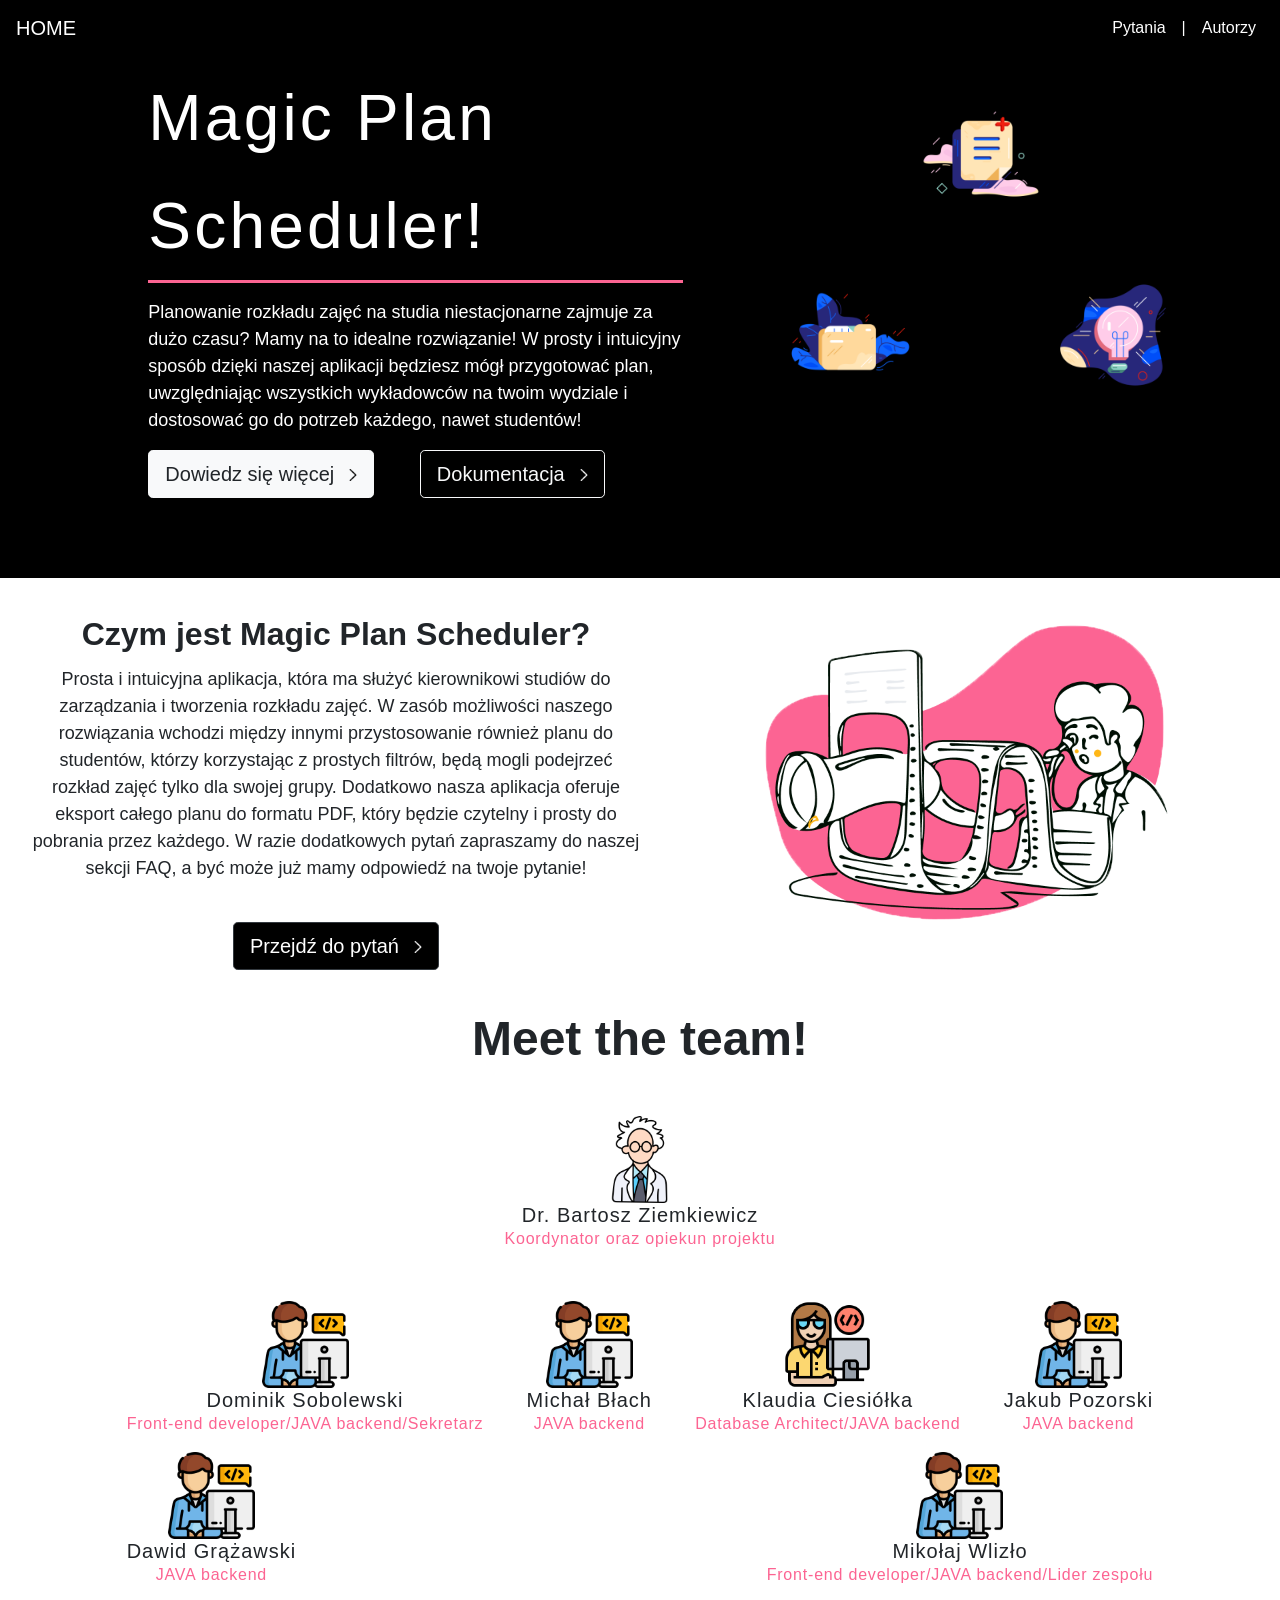
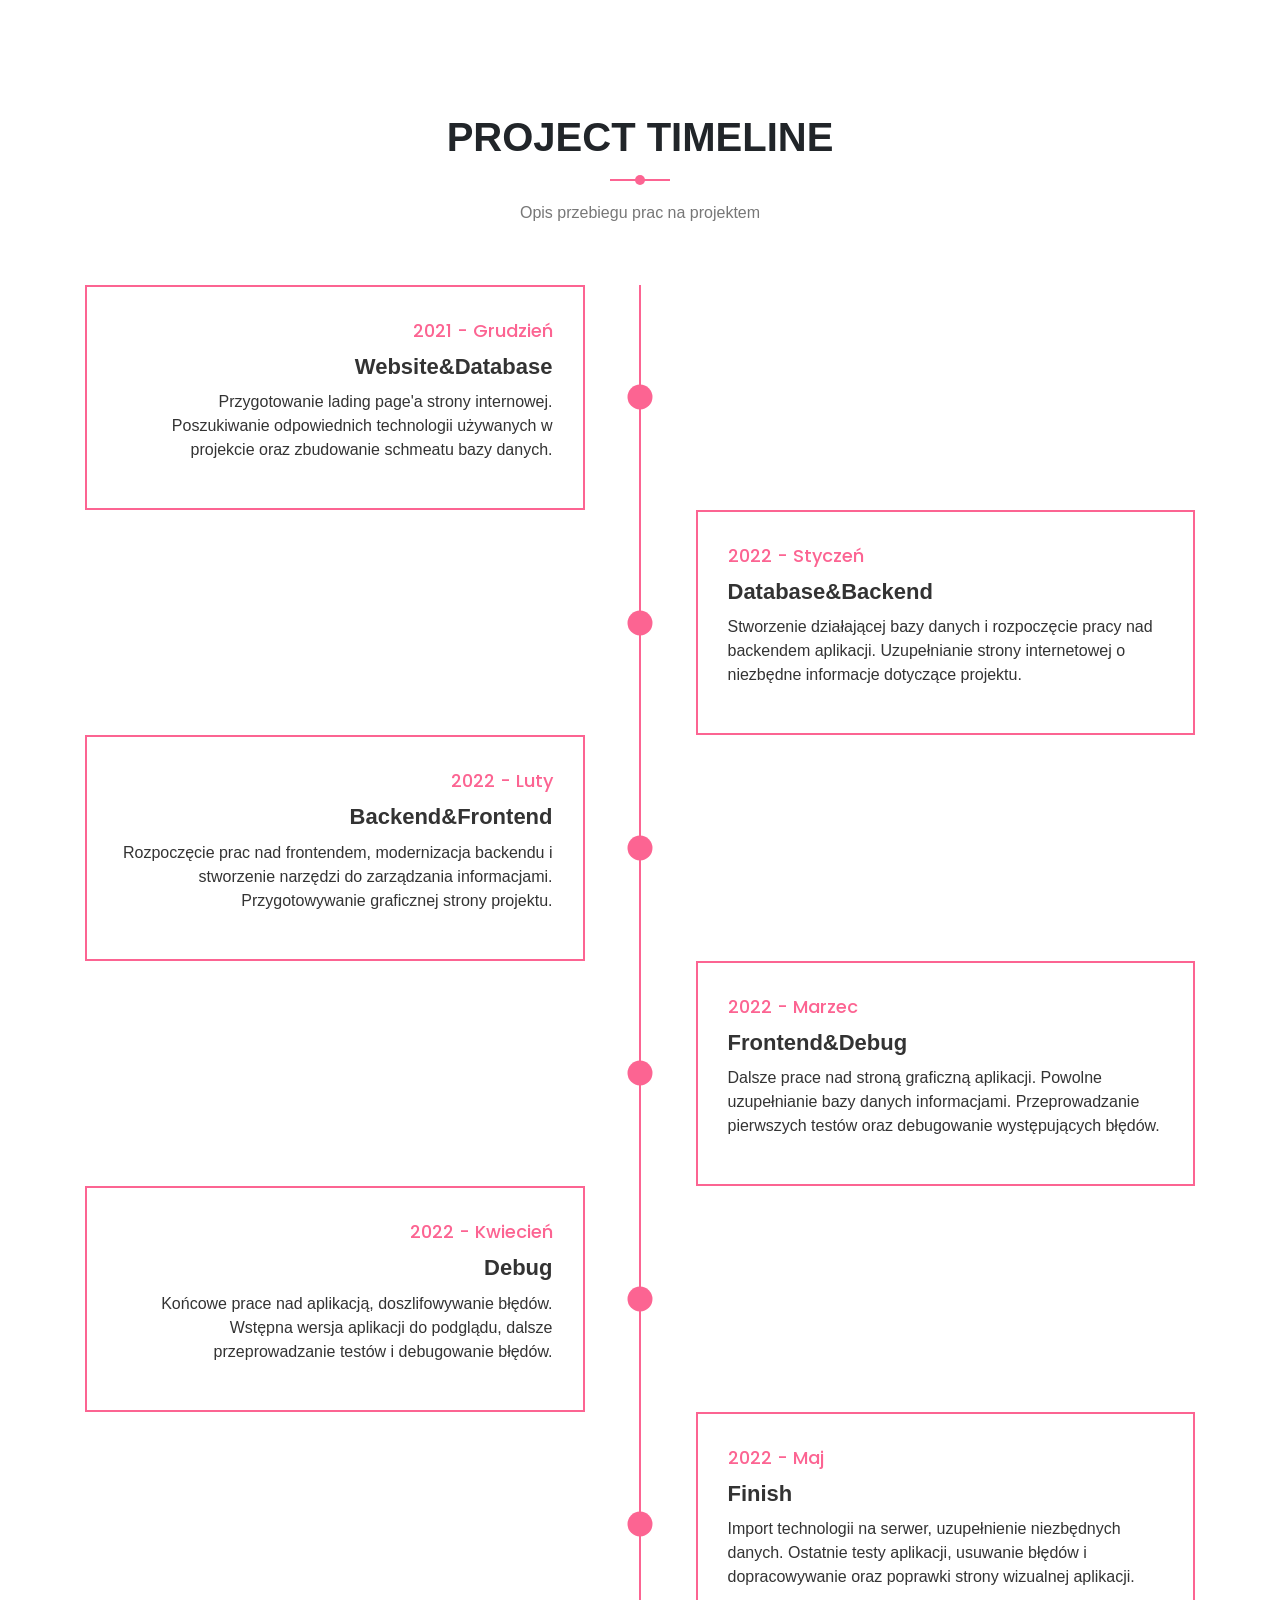
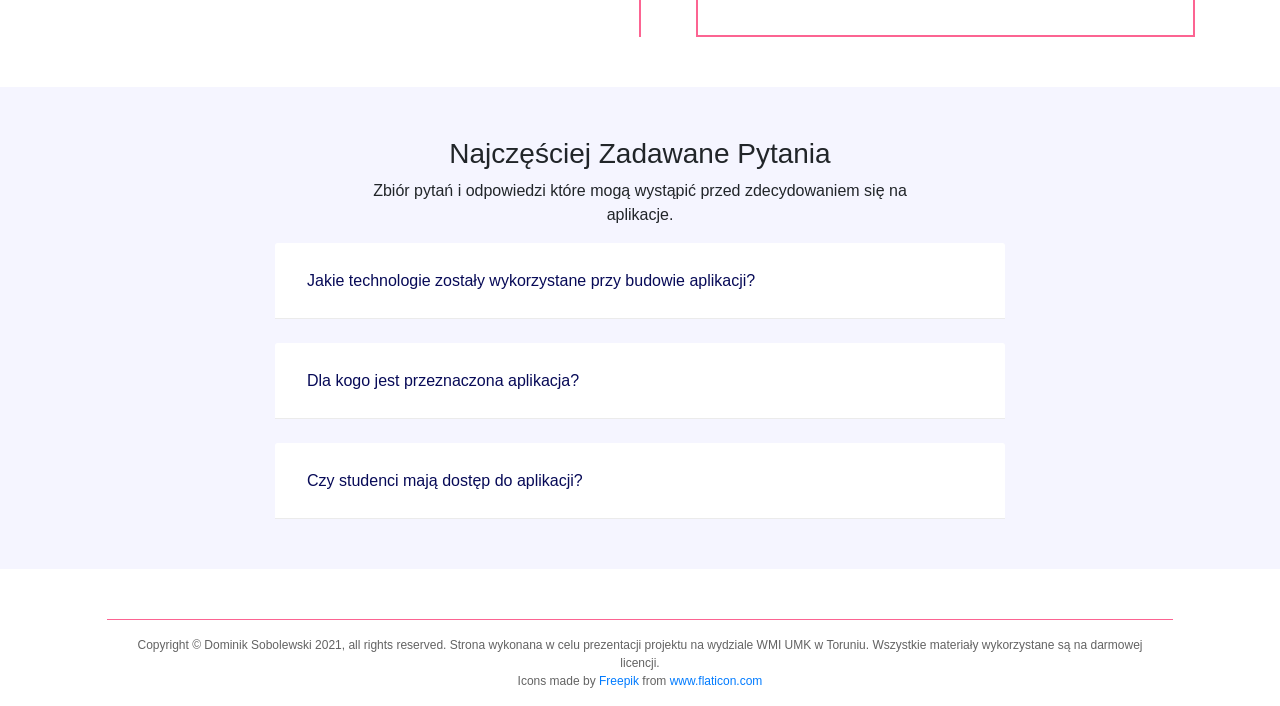
<file: Website/index.html>
<!doctype html>
<html lang="en">

<head>
  <!-- Style link -->
  <link rel="stylesheet" href="styles.min.css">
  <link href='https://fonts.googleapis.com/css?family=Poppins' rel='stylesheet'>
  <!-- Required meta tags -->
  <meta charset="utf-8">
  <meta name="viewport" content="width=device-width, initial-scale=1, shrink-to-fit=no">
  <script type="text/javascript" src="https://code.jquery.com/jquery-1.7.1.min.js"></script>
  <!-- Bootstrap CSS -->
  <link rel="stylesheet" href="https://maxcdn.bootstrapcdn.com/bootstrap/4.0.0/css/bootstrap.min.css"
    integrity="sha384-Gn5384xqQ1aoWXA+058RXPxPg6fy4IWvTNh0E263XmFcJlSAwiGgFAW/dAiS6JXm" crossorigin="anonymous">

  <title>Planner</title>
</head>

<body>
  <!-- NAVBAR -->
  <nav class="navbar fixed-top  navbar-expand-lg navbar-dark bg-none">
    <a class="navbar-brand" href="#home">HOME</a>
    <button class="navbar-toggler" type="button" data-toggle="collapse" data-target="#navbarNav"
      aria-controls="navbarNav" aria-expanded="false" aria-label="Toggle navigation">
      <span class="navbar-toggler-icon"></span>
    </button>
    <div class="collapse navbar-collapse" id="navbarNav">
      <ul class="navbar-nav ml-auto">
        <li class="nav-item active">
          <a class="nav-link" href="#pytania">Pytania<span class="sr-only">(current)</span></a>
        </li>
        <li class="nav-item">
          <a class="nav-link">|<span class="sr-only">(current)</span></a>
        </li>
        <li class="nav-item active">
          <a class="nav-link" href="#autorzy">Autorzy<span class="sr-only">(current)</span></a>
        </li>
      </ul>
    </div>
  </nav>
  <!-- END OF NAVBAR -->

  <!-- HEADER - FIRST SECTION -->
  <div id="home" class="jumbotron header">
    <div class="row offset-1">
      <div class="col-xl-6">
        <h1 class="display-4 head">
          <p class="underline">Magic Plan Scheduler!</p>
        </h1>
        <p class="lead desc">Planowanie rozkładu zajęć na studia niestacjonarne zajmuje za dużo czasu? Mamy na to idealne rozwiązanie! W prosty i intuicyjny sposób dzięki naszej aplikacji będziesz mógł przygotować plan, uwzględniając wszystkich wykładowców na twoim wydziale i dostosować go do potrzeb każdego, nawet studentów!</p>
        <p class="lead">
          <a class="btn btn-light btn-lg buttonfull first" href="#timeline" role="button">Dowiedz się więcej<img class="arrow"
              src="assets/ArrowBlack.png"></img></a>
          <a class="btn btn-lg btn-outline-light buttonfull outline" href="assets/Dokumentacja.pdf" target="_blank" role="button">Dokumentacja<img class="arrow"
              src="assets/ArrowWhite.png"></img></a>
        </p>
      </div>
      <div class="col-xl-6 images">
        <div clas="row">
          <div class="col-xl-12 picture">
            <img src="assets/File.png" class="rounded mx-auto d-block img-fluid img" alt="...">
          </div>
          <div class="col-xl-12 picture">
            <img src="assets/Folder.png" class="rounded mx-auto float-left img-fluid img" alt="...">
          </div>
          <div class="col-xl-12 picture">
            <img src="assets/Idea.png" class="rounded mx-auto float-right img-fluid img" alt="...">
          </div>
        </div>
      </div>
    </div>
  </div>
  <!-- END OF FIRST SECTION -->

  <!-- SECOND SECTION -->
  <div class="container-fluid m-3 second-cont">
    <div class="row">
      <!-- Text container -->
      <div class="col-xl-6 left-text">
        <h2 class="left-head">Czym jest Magic Plan Scheduler?</h2>
        <p class="left-desc">
          Prosta i intuicyjna aplikacja, która ma służyć kierownikowi studiów do zarządzania i tworzenia rozkładu zajęć. W zasób możliwości naszego rozwiązania wchodzi między innymi przystosowanie również planu do studentów, którzy korzystając z prostych filtrów, będą mogli podejrzeć rozkład zajęć tylko dla swojej grupy. Dodatkowo nasza aplikacja oferuje eksport całego planu do formatu PDF, który będzie czytelny i prosty do pobrania przez każdego. W razie dodatkowych pytań zapraszamy do naszej sekcji FAQ, a być może już mamy odpowiedź na twoje pytanie!</p>
        <p class="sec-button">
          <a class="btn btn-dark btn-lg buttonfull" href="#" role="button">Przejdź do pytań<img class="arrow"
              src="assets/ArrowWhite.png"></img></a>
        </p>
      </div>
      <!-- Image container -->
      <div class="col-xl-6 right-image">
        <img src="assets/Search2.png" class="right-img">
      </div>
    </div>
  </div>
<!-- END OF SECOND SECTION -->
<!-- Meet the team section - Third -->
<div class="container-fluid authors">
  <div class="row">
    <div class="col-xl-12  d-flex justify-content-center author-head">
      <h2 id="autorzy">Meet the team!</h2>
    </div>
  </div>
  <div class="row">
    <div class="col-xl-10 offset-xl-1 thumbnails">
      <div class="single-thumb">
          <img src="assets/scientist.png" class="author-img">
          <h3>Dr. Bartosz Ziemkiewicz</h3>
          <p>Koordynator oraz opiekun projektu</p>
      </div>
      <div class="other-thumbs">
        <div class="mini-thumb">
          <img src="assets/programmer.png" class="author-img">
          <h3>Dominik Sobolewski</h3>
          <p>Front-end developer/JAVA backend/Sekretarz</p>
        </div>
        <div class="mini-thumb">
          <img src="assets/programmer.png" class="author-img">
          <h3>Michał Błach</h3>
          <p>JAVA backend</p>
        </div>
        <div class="mini-thumb">
          <img src="assets/programmerwoman.png" class="author-img">
          <h3>Klaudia Ciesiółka</h3>
          <p>Database Architect/JAVA backend</p>
        </div>
        <div class="mini-thumb">
          <img src="assets/programmer.png" class="author-img">
          <h3>Jakub Pozorski</h3>
          <p>JAVA backend</p>
        </div>
        <div class="mini-thumb">
          <img src="assets/programmer.png" class="author-img">
          <h3>Dawid Grążawski</h3>
          <p>JAVA backend</p>
        </div>
        <div class="mini-thumb">
          <img src="assets/programmer.png" class="author-img">
          <h3>Mikołaj Wlizło</h3>
          <p>Front-end developer/JAVA backend/Lider zespołu</p>
        </div>
      </div>
    </div>
  </div>
</div>


<section class="experience pt-100 pb-100" id="experience">
  <div class="container">
    <div class="row">
      <div class="col-xl-8 mx-auto text-center">
        <div class="section-title">
          <h4 id="timeline">PROJECT TIMELINE</h4>
          <p>Opis przebiegu prac na projektem</p>
        </div>
      </div>
    </div>
    <div class="row">
             <div class="col-xl-12">
                <ul class="timeline-list">
                   <!-- Single Experience -->
                   <li>
                      <div class="timeline_content">
                         <span>2021 - Grudzień</span>
                         <h4>Website&Database</h4>
                         <p>Przygotowanie lading page'a strony internowej. Poszukiwanie odpowiednich technologii używanych w projekcie oraz zbudowanie schmeatu bazy danych.</p>
                      </div>
                   </li>
                   <!-- Single Experience -->
                   <li>
                      <div class="timeline_content">
                      <span>2022 - Styczeń</span>
                         <h4>Database&Backend</h4>
                         <p>Stworzenie działającej bazy danych i rozpoczęcie pracy nad backendem aplikacji. Uzupełnianie strony internetowej o niezbędne informacje dotyczące projektu.</p>
                      </div>
                   </li>
                   <!-- Single Experience -->
                   <li>
                      <div class="timeline_content">
                      <span>2022 - Luty</span>
                         <h4>Backend&Frontend</h4>
                         <p>Rozpoczęcie prac nad frontendem, modernizacja backendu i stworzenie narzędzi do zarządzania informacjami. Przygotowywanie graficznej strony projektu.</p>
                      </div>
                   </li>
                   <!-- Single Experience -->
                   <li>
                      <div class="timeline_content">
                      <span>2022 - Marzec</span>
                         <h4>Frontend&Debug</h4>
                         <p>Dalsze prace nad stroną graficzną aplikacji. Powolne uzupełnianie bazy danych informacjami. Przeprowadzanie pierwszych testów oraz debugowanie występujących błędów.</p>
                      </div>
                   </li>
                   <li>
                    <div class="timeline_content">
                    <span>2022 - Kwiecień</span>
                       <h4>Debug</h4>
                       <p>Końcowe prace nad aplikacją, doszlifowywanie błędów. Wstępna wersja aplikacji do podglądu, dalsze przeprowadzanie testów i debugowanie błędów.</p>
                    </div>
                 </li>
                 <li>
                  <div class="timeline_content">
                  <span>2022 - Maj</span>
                     <h4>Finish</h4>
                     <p>Import technologii na serwer, uzupełnienie niezbędnych danych. Ostatnie testy aplikacji, usuwanie błędów i dopracowywanie oraz poprawki strony wizualnej aplikacji.</p>
                  </div>
               </li>


                </ul>
             </div>
          </div>
  </div>
  </section>


  <div class="faq_area section_padding_130" id="faq">
    <div class="container">
        <div class="row justify-content-center">
            <div class="col-12 col-sm-8 col-lg-6">
                <!-- Section Heading-->
                <div class="section_heading text-center wow fadeInUp" id="pytania" data-wow-delay="0.2s" style="visibility: visible; animation-delay: 0.2s; animation-name: fadeInUp;">
                    <h3><span>Najczęściej</span> Zadawane Pytania</h3>
                    <p>Zbiór pytań i odpowiedzi które mogą wystąpić przed zdecydowaniem się na aplikacje.</p>
                    <div class="line"></div>
                </div>
            </div>
        </div>
        <div class="row justify-content-center">
            <!-- FAQ Area-->
            <div class="col-12 col-sm-10 col-lg-8">
                <div class="accordion faq-accordian" id="faqAccordion">
                    <div class="card border-0 wow fadeInUp" data-wow-delay="0.2s" style="visibility: visible; animation-delay: 0.2s; animation-name: fadeInUp;">
                        <div class="card-header" id="headingOne">
                            <h6 class="mb-0 collapsed" data-toggle="collapse" data-target="#collapseOne" aria-expanded="true" aria-controls="collapseOne">Jakie technologie zostały wykorzystane przy budowie aplikacji?<span class="lni-chevron-up"></span></h6>
                        </div>
                        <div class="collapse" id="collapseOne" aria-labelledby="headingOne" data-parent="#faqAccordion">
                            <div class="card-body">
                                <p>Spring Boot, Spring Web, ThymeLeaf, Spring Security, Intellij, PostgreSQL</p>
                            </div>
                        </div>
                    </div>
                    <div class="card border-0 wow fadeInUp" data-wow-delay="0.3s" style="visibility: visible; animation-delay: 0.3s; animation-name: fadeInUp;">
                        <div class="card-header" id="headingTwo">
                            <h6 class="mb-0 collapsed" data-toggle="collapse" data-target="#collapseTwo" aria-expanded="true" aria-controls="collapseTwo">Dla kogo jest przeznaczona aplikacja?<span class="lni-chevron-up"></span></h6>
                        </div>
                        <div class="collapse" id="collapseTwo" aria-labelledby="headingTwo" data-parent="#faqAccordion">
                            <div class="card-body">
                                <p>Aplikacja jest przeznaczona dla kierownika studiów niestacjonarych aby skrócić i ułatwić czas jego pracy związany z rozplanowaniem zajęć.</p>
                            </div>
                        </div>
                    </div>
                    <div class="card border-0 wow fadeInUp" data-wow-delay="0.4s" style="visibility: visible; animation-delay: 0.4s; animation-name: fadeInUp;">
                        <div class="card-header" id="headingThree">
                            <h6 class="mb-0 collapsed" data-toggle="collapse" data-target="#collapseThree" aria-expanded="true" aria-controls="collapseThree">Czy studenci mają dostęp do aplikacji?<span class="lni-chevron-up"></span></h6>
                        </div>
                        <div class="collapse" id="collapseThree" aria-labelledby="headingThree" data-parent="#faqAccordion">
                            <div class="card-body">
                                <p>Studenci mają wgląd jedynie do planu zajęć który mogą przefiltrować pod własne preferencje. (W przyszłości w aplikacji mobilnej)</p>
                            </div>
                        </div>
                    </div>
                </div>
            </div>
        </div>
    </div>
</div>


  <!-- Footer -->
  <footer class="col-xl-10 offset-xl-1 page-footer font-small footer">
    <!-- Copyright -->
    <div class="footer-copyright text-center py-3 copyright"> Copyright © Dominik Sobolewski 2021, all rights reserved.
      Strona wykonana w celu prezentacji projektu na wydziale WMI UMK w Toruniu. Wszystkie materiały wykorzystane są na
      darmowej licencji.
      <div>Icons made by <a href="https://www.freepik.com" title="Freepik">Freepik</a> from <a href="https://www.flaticon.com/" title="Flaticon">www.flaticon.com</a></div>
    </div>
      
  </footer>
  <!-- Footer -->


  <!-- Optional JavaScript -->
  <!-- jQuery first, then Popper.js, then Bootstrap JS -->

  <script>
    
$(document).ready(function(){
  $(window).scroll(function(){
  	var scroll = $(window).scrollTop();
	  if (scroll > 450) {
	    $(".navbar-brand").css("color" , "black");
      $(".nav-link").css("color" , "black");
	  }

	  else{
		  $(".navbar-brand").css("color" , "white");  	
      $(".nav-link").css("color" , "white");
    }
  })
})
  </script>
  <script src="https://code.jquery.com/jquery-3.2.1.slim.min.js"
    integrity="sha384-KJ3o2DKtIkvYIK3UENzmM7KCkRr/rE9/Qpg6aAZGJwFDMVNA/GpGFF93hXpG5KkN"
    crossorigin="anonymous"></script>
  <script src="https://cdnjs.cloudflare.com/ajax/libs/popper.js/1.12.9/umd/popper.min.js"
    integrity="sha384-ApNbgh9B+Y1QKtv3Rn7W3mgPxhU9K/ScQsAP7hUibX39j7fakFPskvXusvfa0b4Q"
    crossorigin="anonymous"></script>
  <script src="https://maxcdn.bootstrapcdn.com/bootstrap/4.0.0/js/bootstrap.min.js"
    integrity="sha384-JZR6Spejh4U02d8jOt6vLEHfe/JQGiRRSQQxSfFWpi1MquVdAyjUar5+76PVCmYl"
    crossorigin="anonymous"></script>
</body>

</html>
</file>
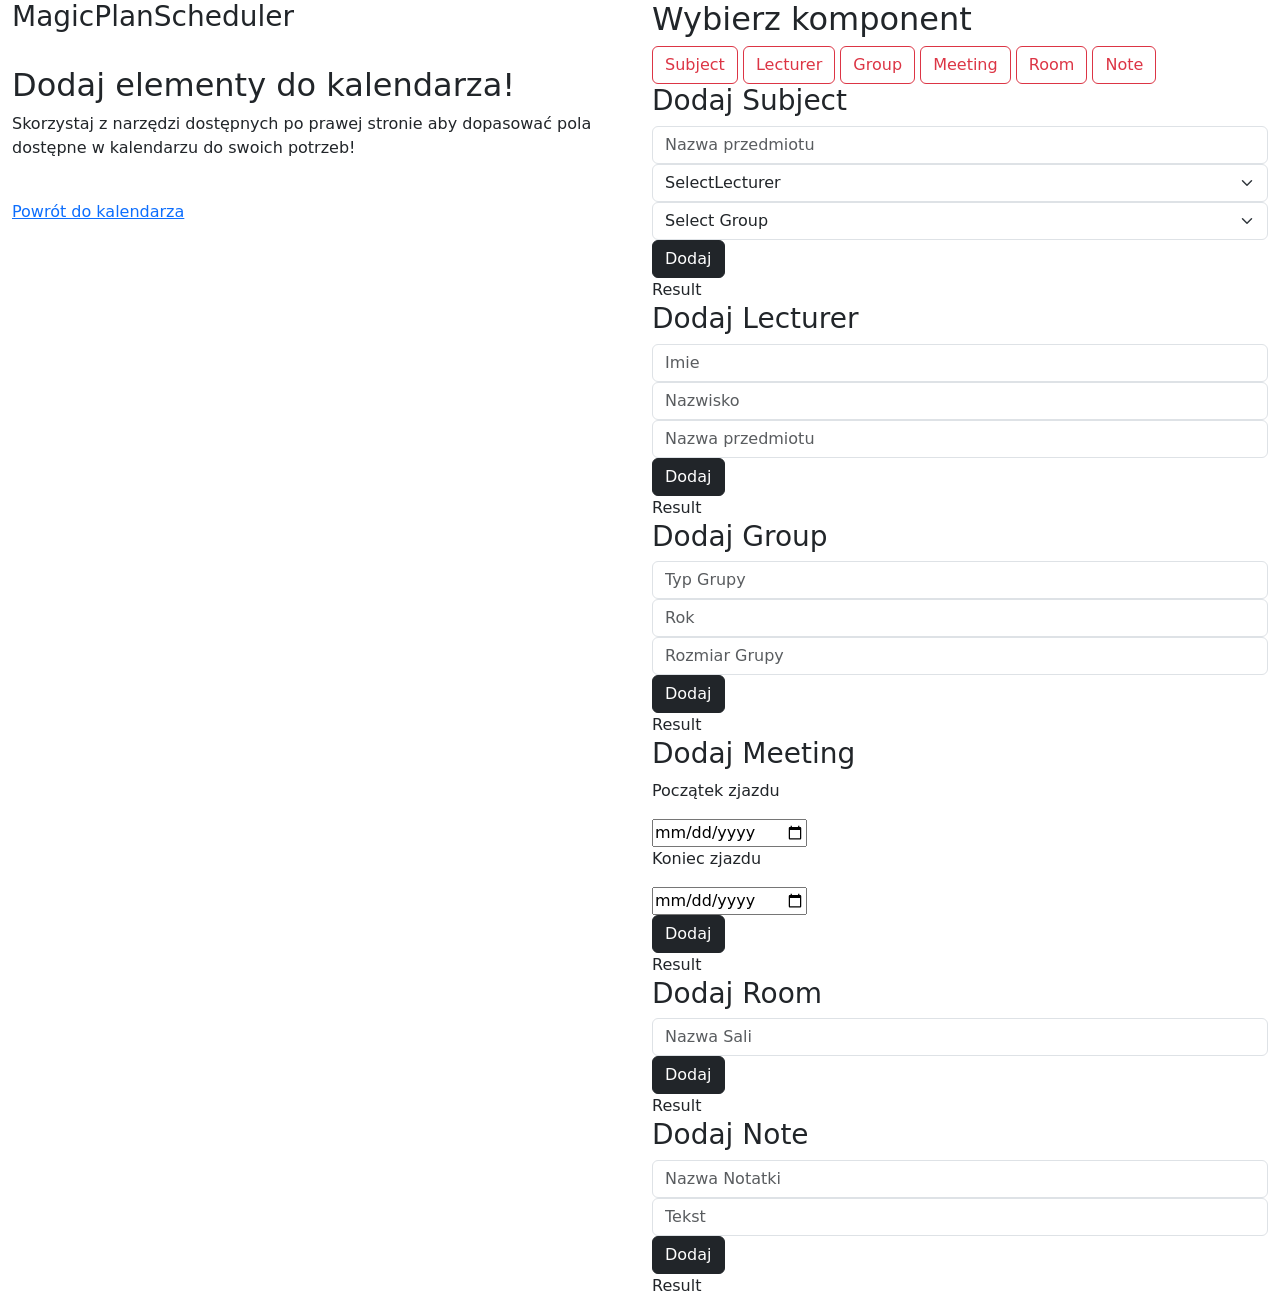
<file: src/main/resources/templates/inputy.html>
<!DOCTYPE html>
<html lang="en">
<head>
    <meta charset="utf-8">
    <script src="https://code.jquery.com/jquery-3.6.0.min.js" integrity="sha256-/xUj+3OJU5yExlq6GSYGSHk7tPXikynS7ogEvDej/m4=" crossorigin="anonymous"></script>
    <link href="https://cdn.jsdelivr.net/npm/bootstrap@5.1.3/dist/css/bootstrap.min.css" rel="stylesheet" integrity="sha384-1BmE4kWBq78iYhFldvKuhfTAU6auU8tT94WrHftjDbrCEXSU1oBoqyl2QvZ6jIW3" crossorigin="anonymous">
    <link rel="preconnect" href="https://fonts.googleapis.com">
    <link rel="preconnect" href="https://fonts.gstatic.com" crossorigin>
    <link href="https://fonts.googleapis.com/css2?family=Poppins:wght@300;400;500;600;700;800;900&display=swap" rel="stylesheet">
    <script src="https://cdn.jsdelivr.net/npm/bootstrap@5.1.3/dist/js/bootstrap.bundle.min.js" integrity="sha384-ka7Sk0Gln4gmtz2MlQnikT1wXgYsOg+OMhuP+IlRH9sENBO0LRn5q+8nbTov4+1p" crossorigin="anonymous"></script>
<!--    //LINKI DO API  -->
    <script>
        const api_lecturer = "/api/lecturer/add";
    </script>
    <script th:src="@{/js/src/script.js}"></script>
    <link th:href="@{/css/inputy.css}" rel="stylesheet" />
    <title>$Title$</title>
</head>
<body>
<div class="container-fluid inputView">
    <div class="row">
        <div class="col-xl-6 left">
            <div class="title">
                <h3>MagicPlanScheduler</h3>
            </div>
            <div class="image">
                <img th:src="@{/img/magnifier.png}" />
            </div>
            <div class="subtitle">
                <h2>Dodaj elementy do kalendarza!</h2>
            </div>
            <div class="desc">
                <p>Skorzystaj z narzędzi dostępnych po prawej stronie aby dopasować pola dostępne w kalendarzu do swoich potrzeb!</p>
            </div>
            <div class="return">
                <div class="arrow">
                    <img th:src="@{/img/ArrowLeft.png}" />
                </div>
                <div class="returnText">
                    <a href="http://localhost:8080/">Powrót do kalendarza</a>
                </div>
            </div>
        </div>
        <div class="col-xl-6 right">
            <div class="rightTitle">
                <h2>Wybierz komponent</h2>
            </div>
            <div class="MainContainer">
                <div class="buttons">
                    <input type="button" class="btn btn-outline-danger btnComp" id="addSubject" value="Subject" name="button" />
                    <input type="button" class="btn btn-outline-danger btnComp" id="addLecturer" value="Lecturer" name="button" />
                    <input type="button" class="btn btn-outline-danger btnComp" id="addGroup" value="Group" name="button" />
                    <input type="button" class="btn btn-outline-danger btnComp" id="addMeeting" value="Meeting" name="button" />
                    <input type="button" class="btn btn-outline-danger btnComp" id="addRoom" value="Room" name="button" />
                    <input type="button" class="btn btn-outline-danger btnComp" id="addNote" value="Note" name="button" />
                </div>
                <div id="SubjectContainer" class="inputElement">
                    <div class="elementHead">
                        <h3>Dodaj Subject</h3>
                    </div>
                    <div class="inputField">
                        <input type="email" class="form-control" id="getSubjectName" placeholder="Nazwa przedmiotu">
                    </div>
                    <div id="SelectLecturer">
                        <select class="form-select">
                            <option>SelectLecturer</option>
                            <option>Lecutrer1</option>
                            <option>Lecutrer2</option>
                        </select>
                    </div>
                    <div id="SelectGroup">
                        <select class="form-select">
                            <option>Select Group</option>
                            <option>Group1</option>
                            <option>Group2</option>
                        </select>
                    </div>
                    <div>
                        <button type="button" id="getSubjectButton" class="btn btn-dark btnAdd">Dodaj</button>
                    </div>
                    <div class="results" id="SubjectResult">Result</div>
                </div>
                <div id="LecturerContainer" class="inputElement">
                    <div class="elementHead">
                        <h3>Dodaj Lecturer</h3>
                    </div>
                    <div>
                        <input type="text" class="form-control" id="getLecturerName" placeholder="Imie">
                        <input type="text" class="form-control" id="getLecturerLastName" placeholder="Nazwisko">
                        <input type="text" class="form-control" id="getLeturerSubject" placeholder="Nazwa przedmiotu">
                        <button type="button" id="getLecturerButton" class="btn btn-dark btnAdd">Dodaj</button>
                    </div>
                    <div class="results" id="LecturerResult">Result</div>
                </div>
                <div id="GroupContainer" class="inputElement">
                    <div class="elementHead">
                        <h3>Dodaj Group</h3>
                    </div>
                    <div>
                        <input type="text" class="form-control" id="getGroupType" placeholder="Typ Grupy">
                        <input type="text" class="form-control" id="getGroupYear" placeholder="Rok">
                        <input type="text" class="form-control" id="getGroupSize" placeholder="Rozmiar Grupy">
                        <button type="button" id="getGroupButton" class="btn btn-dark btnAdd">Dodaj</button>
                    </div>
                    <div class="results" id="GroupResult">Result</div>
                </div>
                <div id="MeetingContainer" class="inputElement">
                    <div class="elementHead">
                        <h3>Dodaj Meeting</h3>
                    </div>
                    <div class="datePick">
                        <p class="pickerSub">Początek zjazdu</p>
                        <input type="date" class="picker" id="dateStart" />
                    </div>
                    <div class="datePick">
                        <p class="pickerSub">Koniec zjazdu</p>
                        <input type="date" class="picker" id="dateEnd" />
                    </div>
                    <div>
                        <button type="button" id="getMeetingButton" class="btn btn-dark btnAdd">Dodaj</button>
                    </div>
                    <div class="results" id="MeetingResult">Result</div>
                </div>
                <div id="RoomContainer" class="inputElement">
                    <div class="elementHead">
                        <h3>Dodaj Room</h3>
                    </div>
                    <div>
                        <input type="text" class="form-control" id="getRoomName" placeholder="Nazwa Sali">
                        <button type="button" id="getRoomButton" class="btn btn-dark btnAdd">Dodaj</button>
                    </div>
                    <div class="results" id="RoomResult">Result</div>
                </div>
                <div id="NoteContainer" class="inputElement">
                    <div class="elementHead">
                        <h3>Dodaj Note</h3>
                    </div>
                    <div>
                        <input type="text" class="form-control" id="getNoteTitle" placeholder="Nazwa Notatki">
                        <input type="text" class="form-control" id="getNoteInput" placeholder="Tekst">
                        <button type="button" id="getNoteButton" class="btn btn-dark btnAdd">Dodaj</button>
                    </div>
                    <div class="results" id="NoteResult">Result</div>
                </div>
            </div>
        </div>
    </div>
</body>
</html>
</file>
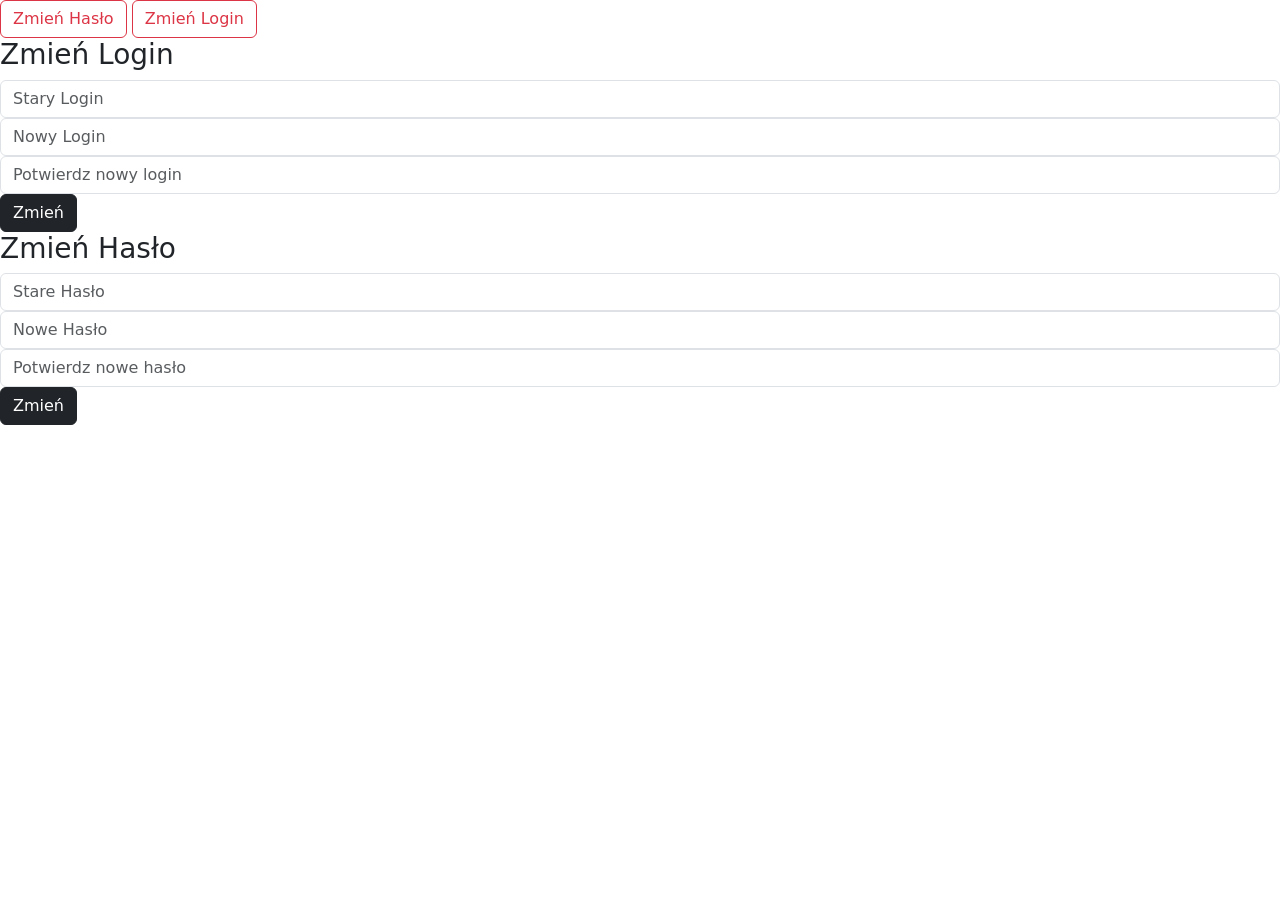
<file: src/main/resources/templates/user.html>
<!DOCTYPE html>
<html lang="en">
<head>
    <meta charset="utf-8">
    <script src="https://code.jquery.com/jquery-3.6.0.min.js" integrity="sha256-/xUj+3OJU5yExlq6GSYGSHk7tPXikynS7ogEvDej/m4=" crossorigin="anonymous"></script>
    <link href="https://cdn.jsdelivr.net/npm/bootstrap@5.1.3/dist/css/bootstrap.min.css" rel="stylesheet" integrity="sha384-1BmE4kWBq78iYhFldvKuhfTAU6auU8tT94WrHftjDbrCEXSU1oBoqyl2QvZ6jIW3" crossorigin="anonymous">
    <link rel="preconnect" href="https://fonts.googleapis.com">
    <link rel="preconnect" href="https://fonts.gstatic.com" crossorigin>
    <link href="https://fonts.googleapis.com/css2?family=Poppins:wght@300;400;500;600;700;800;900&display=swap" rel="stylesheet">
    <script src="https://cdn.jsdelivr.net/npm/bootstrap@5.1.3/dist/js/bootstrap.bundle.min.js" integrity="sha384-ka7Sk0Gln4gmtz2MlQnikT1wXgYsOg+OMhuP+IlRH9sENBO0LRn5q+8nbTov4+1p" crossorigin="anonymous"></script>
    <script>
        const api_login = "/api/userSet/login";
    </script>
    <script th:src="@{/js/src/usersettings.js}"></script>
    <link th:href="@{/css/user.css}" rel="stylesheet" />
    <title>$Title$</title>
</head>
<body>
    <div class="MainContainer">
        <div class="buttons">
            <input type="button" class="btn btn-outline-danger btnComp" id="changeLogin" value="Zmień Hasło" name="button" />
            <input type="button" class="btn btn-outline-danger btnComp" id="changePassword" value="Zmień Login" name="button" />
        </div>
        <div id="LoginContainer" class="userElement">
            <div class="elementHead">
                <h3>Zmień Login</h3>
            </div>
            <div>
                <input type="text" class="form-control" id="getOldLogin" placeholder="Stary Login">
                <input type="text" class="form-control" id="getNewLogin" placeholder="Nowy Login">
                <input type="text" class="form-control" id="getConfirmNewLogin" placeholder="Potwierdz nowy login">
                <div class="results2" id="LoginResult"></div>
                <button type="button" id="getLoginButton" class="btn btn-dark btnAdd">Zmień</button>
            </div>
        </div>
        <div id="passwordContainer" class="userElement">
            <div class="elementHead">
                <h3>Zmień Hasło</h3>
            </div>
            <div>
                <input type="text" class="form-control" id="getOldPassword" placeholder="Stare Hasło">
                <input type="text" class="form-control" id="getNewPassword" placeholder="Nowe Hasło">
                <input type="text" class="form-control" id="getConfirmNewPassword" placeholder="Potwierdz nowe hasło">
                <div class="results2" id="PasswordResult"></div>
                <button type="button" id="getPasswordButton" class="btn btn-dark btnAdd">Zmień</button>
            </div>
        </div>
    <div/>
</body>
</html>
</file>
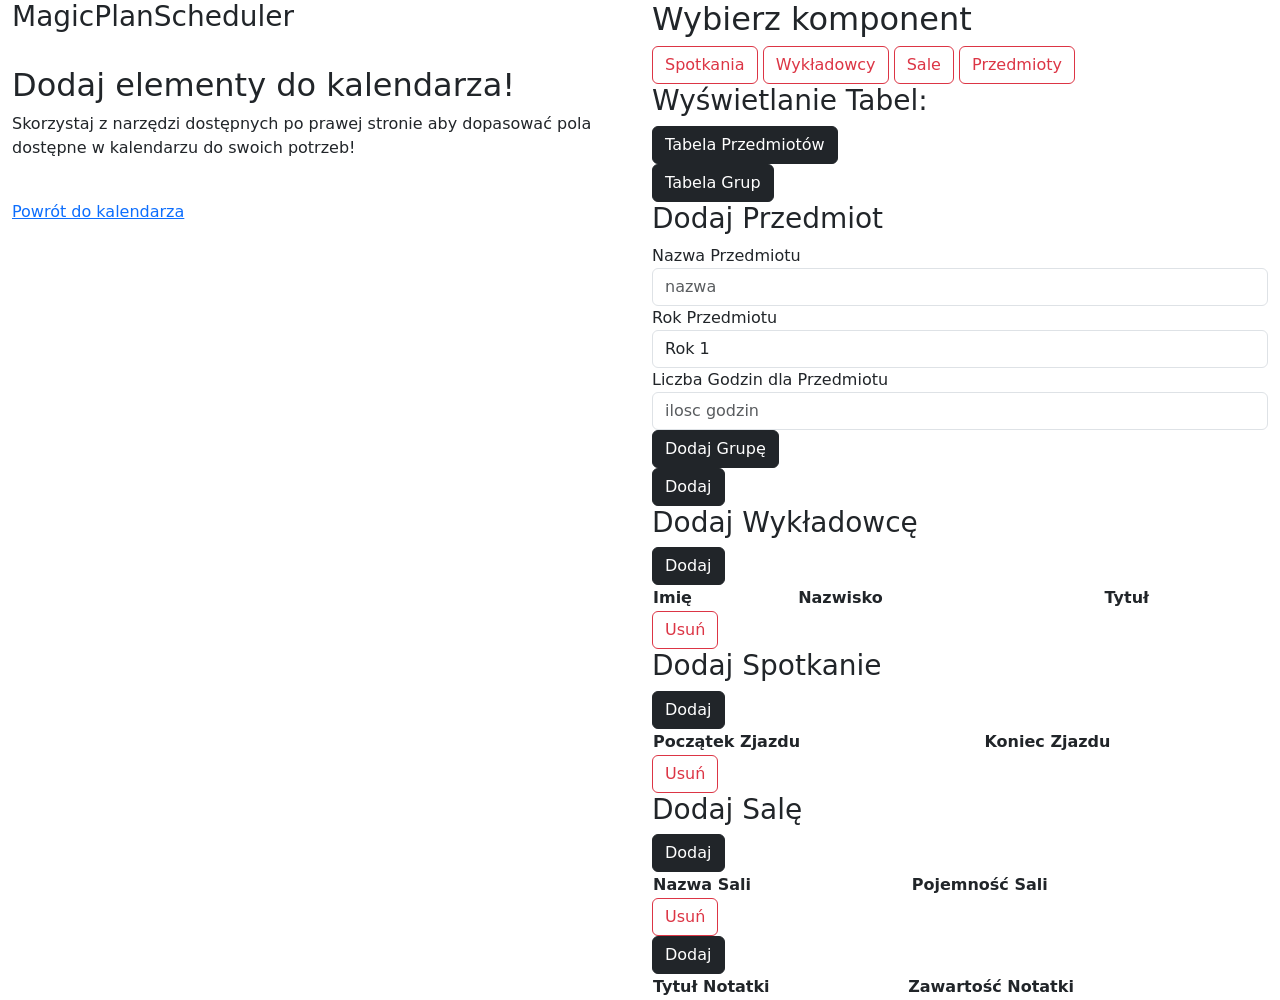
<file: src/main/resources/templates/admin/inputy.html>
<!DOCTYPE html>
<html lang="en">
<head>
    <meta charset="utf-8">
    <script src="https://code.jquery.com/jquery-3.6.0.min.js" integrity="sha256-/xUj+3OJU5yExlq6GSYGSHk7tPXikynS7ogEvDej/m4=" crossorigin="anonymous"></script>
    <link href="https://cdn.jsdelivr.net/npm/bootstrap@5.1.3/dist/css/bootstrap.min.css" rel="stylesheet" integrity="sha384-1BmE4kWBq78iYhFldvKuhfTAU6auU8tT94WrHftjDbrCEXSU1oBoqyl2QvZ6jIW3" crossorigin="anonymous">
    <link rel="preconnect" href="https://fonts.googleapis.com">
    <link rel="preconnect" href="https://fonts.gstatic.com" crossorigin>
    <link href="https://fonts.googleapis.com/css2?family=Poppins:wght@300;400;500;600;700;800;900&display=swap" rel="stylesheet">
    <script src="https://cdn.jsdelivr.net/npm/bootstrap@5.1.3/dist/js/bootstrap.bundle.min.js" integrity="sha384-ka7Sk0Gln4gmtz2MlQnikT1wXgYsOg+OMhuP+IlRH9sENBO0LRn5q+8nbTov4+1p" crossorigin="anonymous"></script>
    <link rel="stylesheet" type="text/css" href="https://cdn.datatables.net/1.10.19/css/jquery.dataTables.css">
    <script type="text/javascript" charset="utf8" src="https://cdn.datatables.net/1.10.19/js/jquery.dataTables.js"></script>
    <!--    //LINKI DO API  -->
    <script>
        const api_lecturer = "/api/v1/lecturer";
    </script>
    <script th:src="@{/js/src/script.js}"></script>
    <link th:href="@{/css/inputy.css}" rel="stylesheet" />
    <title>$Title$</title>
</head>
<body>
<div class="container-fluid inputView">
    <div class="row">
        <div class="col-xl-6 left">
            <div class="title">
                <h3>MagicPlanScheduler</h3>
            </div>
            <div class="image">
                <img th:src="@{/img/magnifier.png}" />
            </div>
            <div class="subtitle">
                <h2>Dodaj elementy do kalendarza!</h2>
            </div>
            <div class="desc">
                <p>Skorzystaj z narzędzi dostępnych po prawej stronie aby dopasować pola dostępne w kalendarzu do swoich potrzeb!</p>
            </div>
            <div class="return">
                <div class="arrow">
                    <img th:src="@{/img/ArrowLeft.png}" />
                </div>
                <div class="returnText">
                    <a href="http://localhost:8080/admin">Powrót do kalendarza</a>
                </div>
            </div>
        </div>
        <div class="col-xl-6 right">
            <div class="rightTitle">
                <h2>Wybierz komponent</h2>
            </div>
            <div class="MainContainer">
                <div class="buttons">
                    <input type="button" class="btn btn-outline-danger btnComp" id="addMeeting" value="Spotkania" name="button" />
                    <input type="button" class="btn btn-outline-danger btnComp" id="addLecturer" value="Wykładowcy" name="button" />
                    <input type="button" class="btn btn-outline-danger btnComp" id="addRoom" value="Sale" name="button" />
                    <input type="button" class="btn btn-outline-danger btnComp" id="addSubject" value="Przedmioty" name="button" />
                    <!-- <input type="button" class="btn btn-outline-danger btnComp" id="addGroup" value="Group" name="button" /> -->
                    <!-- <input type="button" class="btn btn-outline-danger btnComp" id="addNote" value="Notatki" name="button" /> -->
                </div>
                <div id="SubjectContainer" class="inputElement">
                    <div class="elementHead">
                        <h3>Wyświetlanie Tabel:</h3>
                        <div>
                            <button type="button" class="btn btn-dark btnAdd2" data-bs-toggle="modal" data-bs-target="#myModalSubject" >Tabela Przedmiotów</button>
                        </div>
                        <div>
                            <button type="button" class="btn btn-dark btnAdd2" data-bs-toggle="modal" data-bs-target="#myModalGroup" >Tabela Grup</button>
                        </div>
                        <h3>Dodaj Przedmiot</h3>
                    <label>Nazwa Przedmiotu</label>
                    <input type="text" class="form-control" id="getSubjectName" placeholder="nazwa" onkeypress="return allowOnlyNormal(event,this);">
                    <label>Rok Przedmiotu</label>
                    <select name="Year" class="form-control" id="getSubjectYear">
                        <option value = "ROK_I">Rok 1</option>
                        <option value = "ROK_II">Rok 2</option>
                        <option value = "ROK_III">Rok 3</option>
                        <option value = "ROK_IV">Rok 4</option>
                    </select>
                    <label>Liczba Godzin dla Przedmiotu</label>
                    <input type="text" class="form-control" id="getSubjectHours" placeholder="ilosc godzin" onkeypress="return allowOnlyNumbers(event,this);">
                    <div>
                        <button type="button" id="addGroupButton" class="btn btn-dark btnAdd">Dodaj Grupę</button>
                    </div>
                    <div>
                        <button type="button" id="getSubjectButton" class="btn btn-dark btnAdd">Dodaj</button>
                    </div>
                    <div class="results" id="SubjectResult"></div>
                        <div class="results" id="GroupResult"></div>
                    </div>
                </div>
                <div id="LecturerContainer" class="inputElement">
                    <div class="elementHead">
                        <h3>Dodaj Wykładowcę</h3>
                    </div>
                    <button type="button" class="btn btn-dark btnAdd" data-bs-toggle="modal" data-bs-target="#myModalLecturer" >Dodaj</button>
                    <table id="LecturerTable" class="display" style="width:100%">
                        <thead>
                        <tr>
                            <th>Imię</th>
                            <th>Nazwisko</th>
                            <th>Tytuł</th>
                        </tr>
                        </thead>
                    </table>
                    <button type="button" class="btn btn-outline-danger btnComp" data-bs-toggle="modal" data-bs-target="#ModalDeleteLecturer" >Usuń</button>
                </div>
                <div id="MeetingContainer" class="inputElement">
                    <div class="elementHead">
                        <h3>Dodaj Spotkanie</h3>
                    </div>
                    <button type="button" class="btn btn-dark btnAdd" data-bs-toggle="modal" data-bs-target="#myModalMeeting" >Dodaj</button>
                    <table id="MeetingTable" class="display" style="width:100%">
                        <thead>
                        <tr>
                            <th>Początek Zjazdu</th>
                            <th>Koniec Zjazdu</th>
                        </tr>
                        </thead>
                    </table>
                    <button type="button" class="btn btn-outline-danger btnComp" data-bs-toggle="modal" data-bs-target="#ModalDeleteMeeting" >Usuń</button>
                </div>
                <div id="RoomContainer" class="inputElement">
                    <div class="elementHead">
                        <h3>Dodaj Salę</h3>
                    </div>
                    <button type="button" class="btn btn-dark btnAdd" data-bs-toggle="modal" data-bs-target="#myModalRoom" >Dodaj</button>
                    <table id="RoomTable" class="display" style="width:100%">
                        <thead>
                        <tr>
                            <th>Nazwa Sali</th>
                            <th>Pojemność Sali</th>
                        </tr>
                        </thead>
                    </table>
                    <button type="button" class="btn btn-outline-danger btnComp" data-bs-toggle="modal" data-bs-target="#ModalDeleteRoom" >Usuń</button>
                </div>
                <div id="NoteContainer" class="inputElement">
                    <button type="button" class="btn btn-dark btnAdd" data-bs-toggle="modal" data-bs-target="#myModalNote" >Dodaj</button>
                    <table id="NoteTable" class="display" style="width:100%">
                        <thead>
                        <tr>
                            <th>Tytuł Notatki</th>
                            <th>Zawartość Notatki</th>
                        </tr>
                        </thead>
                    </table>
                </div>
            </div>
        </div>
    </div>
    <!--  !!!!!!!!!!!!!!! MODALS !!!!!!!!!!!!!!!  -->
    <!--  MODAL FOR LECTURER  -->
    <div class="modal" id="myModalLecturer">
        <div class="modal-dialog modal-dialog-centered">
            <div class="modal-content">
                <div class="elementHead">
                    <h3>Dodaj Wykładowcę</h3>
                </div>
                <div>
                    <input type="text" class="form-control" id="getLecturerName" placeholder="Imie" onkeypress="return allowOnlyLetters(event,this);">
                    <input type="text" class="form-control" id="getLecturerLastName" placeholder="Nazwisko" onkeypress="return allowOnlyLetters(event,this);">
                    <select name="GroupType" class="form-control" id="getLecturerDegree">
                        <option>Inzynier</option>
                        <option>Magister</option>
                        <option>Doktor</option>
                        <option>Doktor Habilitowany</option>
                        <option>Profesor</option>
                    </select>
                </div>
                <button type="button" id="getLecturerButton" class="btn btn-dark btnAdd">Dodaj</button>
                <div class="results" id="LecturerResult"></div>
            </div>
        </div>
    </div>
    <!--  MODAL FOR Metting -->
    <div class="modal" id="myModalMeeting">
        <div class="modal-dialog modal-dialog-centered">
            <div class="modal-content">
                <div class="elementHead">
                    <h3>Dodaj Spotkanie</h3>
                </div>
                <div>
                    <p class="datePick">Początek zjazdu</p>
                    <input type="date" class="form-control pickerSub" id="dateStart" />
                </div>
                <button type="button" id="getMeetingButton" class="btn btn-dark btnAdd">Dodaj</button>
                <div class="results" id="MeetingResult"></div>
            </div>
        </div>
    </div>
    <!--  MODAL FOR Room -->
    <div class="modal" id="myModalRoom">
        <div class="modal-dialog modal-dialog-centered">
            <div class="modal-content">
                <div class="elementHead">
                    <h3>Dodaj Salę</h3>
                </div>
                <div>
                    <input type="text" class="form-control" id="getRoomNumber" placeholder="Nazwa Sali" onkeypress="return allowOnlyNormal(event,this);">
                    <input type="text" class="form-control" id="getRoomSize" placeholder="Pojemnosc Sali" onkeypress="return allowOnlyNumbers(event,this);">
                </div>
                <button type="button" id="getRoomButton" class="btn btn-dark btnAdd">Dodaj</button>
                <div class="results" id="RoomResult"></div>
            </div>
        </div>
    </div>
    <!--  MODAL FOR Note -->
    <div class="modal" id="myModalNote">
        <div class="modal-dialog modal-dialog-centered">
            <div class="modal-content">
                <div class="elementHead">
                    <h3>Dodaj Notatkę</h3>
                </div>
                <div>
                    <input type="text" class="form-control" id="getNoteTitle" placeholder="Tytuł Notatki" onkeypress="return allowOnlyNormal(event,this);">
                    <input type="text" class="form-control" id="getNoteInput" placeholder="Tresc Notatki" onkeypress="return allowOnlyNormal(event,this);">
                </div>
                <button type="button" id="getNoteButton" class="btn btn-dark btnAdd">Dodaj</button>
                <div class="results" id="NoteResult"></div>
            </div>
        </div>
    </div>

    <!-- DATATABLES FOR SUBJECT -->
    <div class="modal" id="myModalSubject">
        <div class="modal-dialog modal-dialog-centered">
            <div class="modal-content">
                <table id="SubjectTable" class="display" style="width:100%">
                    <thead>
                    <tr>
                        <th>Nazwa Przedmiotu</th>
                        <th>Rok Przedmiotu</th>
                        <th>Liczba Godzin</th>
                    </tr>
                    </thead>
                </table>
                <button type="button" class="btn btn-outline-danger btnComp" data-bs-toggle="modal" data-bs-target="#ModalDeleteSubject" >Usuń</button>
            </div>
        </div>
    </div>
    <!-- DATATABLES FOR Groups -->
    <div class="modal" id="myModalGroup">
        <div class="modal-dialog modal-dialog-centered">
            <div class="modal-content">
                <table id="GroupTable" class="display" style="width:100%">
                    <thead>
                    <tr>
                        <th>Ilość godzin</th>
                        <th>Nazwa Grupy</th>
                        <th>Rozmiar Grupy</th>
                        <th>Typ Grupy</th>
                        <th>Rok Grupy</th>
                    </tr>
                    </thead>
                </table>
                <button type="button" class="btn btn-outline-danger btnComp" data-bs-toggle="modal" data-bs-target="#ModalDeleteGroup" >Usuń</button>
            </div>
        </div>
    </div>
    <!-- !!!!!!! DELETE MODALS !!!!!!! -->
    <!-- DELETE MEETING MODAL -->
    <div class="modal fade" id="ModalDeleteMeeting" tabindex="-1" role="dialog" aria-labelledby="exampleModalLabel" aria-hidden="true">
        <div class="modal-dialog" role="document">
            <div class="modal-content modal-content2">
                <div class="modal-header">
                    <h5 class="modal-title" id="LecturerDeleteLabel">Czy napewno chcesz usunąc ten rekord z Spotkania?</h5>
                </div>
                <div class="modal-footer">
                    <button type="button" class="btn btn-secondary" id="cancelDeleteMeeting">anuluj</button>
                    <button type="button" class="btn btn-primary" id="confirmDeleteMeeting">akceptuj</button>
                </div>
            </div>
        </div>
    </div>
    <!-- DELETE LECTURER MODAL -->
    <div class="modal fade" id="ModalDeleteLecturer" tabindex="-1" role="dialog" aria-labelledby="exampleModalLabel" aria-hidden="true">
        <div class="modal-dialog" role="document">
            <div class="modal-content modal-content2">
                <div class="modal-header">
                    <h5 class="modal-title" id="MeetingDeleteLabel">Czy napewno chcesz usunąc ten rekord z Wykładowcy?</h5>
                </div>
                <div class="modal-footer">
                    <button type="button" class="btn btn-secondary" id="cancelDeleteLecturer">anuluj</button>
                    <button type="button" class="btn btn-primary" id="confirmDeleteLecturer">akceptuj</button>
                </div>
            </div>
        </div>
    </div>
    <!-- DELETE ROOM MODAL -->
    <div class="modal fade" id="ModalDeleteRoom" tabindex="-1" role="dialog" aria-labelledby="exampleModalLabel" aria-hidden="true">
        <div class="modal-dialog" role="document">
            <div class="modal-content modal-content2">
                <div class="modal-header">
                    <h5 class="modal-title" id="RoomDeleteLabel">Czy napewno chcesz usunąc ten rekord z Sale?</h5>
                </div>
                <div class="modal-footer">
                    <button type="button" class="btn btn-secondary" id="cancelDeleteRoom">anuluj</button>
                    <button type="button" class="btn btn-primary" id="confirmDeleteRoom">akceptuj</button>
                </div>
            </div>
        </div>
    </div>
    <!-- DELETE SUBJECT MODAL -->
    <div class="modal fade" id="ModalDeleteSubject" tabindex="-1" role="dialog" aria-labelledby="exampleModalLabel" aria-hidden="true">
        <div class="modal-dialog" role="document">
            <div class="modal-content modal-content2">
                <div class="modal-header">
                    <h5 class="modal-title" id="SubjectDeleteLabel">Czy napewno chcesz usunąc ten rekord z Przedmioty?</h5>
                </div>
                <div class="modal-footer">
                    <button type="button" class="btn btn-secondary" id="cancelDeleteSubject">anuluj</button>
                    <button type="button" class="btn btn-primary" id="confirmDeleteSubject">akceptuj</button>
                </div>
            </div>
        </div>
    </div>
    <!-- DELETE GROUP MODAL -->
    <div class="modal fade" id="ModalDeleteGroup" tabindex="-1" role="dialog" aria-labelledby="exampleModalLabel" aria-hidden="true">
        <div class="modal-dialog" role="document">
            <div class="modal-content modal-content2">
                <div class="modal-header">
                    <h5 class="modal-title" id="GroupDeleteLabel">Czy napewno chcesz usunąc ten rekord z Grupy?</h5>
                </div>
                <div class="modal-footer">
                    <button type="button" class="btn btn-secondary" id="cancelDeleteGroup">anuluj</button>
                    <button type="button" class="btn btn-primary" id="confirmDeleteGroup">akceptuj</button>
                </div>
            </div>
        </div>
    </div>

    <!-- Group Container --->
    <div class="container-fluid groupBody">
        <div class="row">
            <div class="col-xl-12 bodyContent">
                <div id="GroupContainer" class="inputElement"> </div>
            </div>
        </div>
    </div>

</body>
</html>
</file>
<file: Website/styles.min.css>
html{scroll-behavior:smooth}body{font-family:Poppins,sans-serif;font-weight:400;overflow-x:hidden}body .navbar-nav .nav-item.active .nav-link:hover{color:#fc6492!important}body .navbar-brand:hover{color:#fc6492!important}body .header{background-color:#000;border-radius:0}body .header .head{font-size:64px;font-weight:400;letter-spacing:.05em;color:#fff}body .header .head .underline{border-bottom:3px solid #fc6492;line-height:108px}body .header .desc{color:#fff;font-weight:300;font-size:18px;line-height:27px}body .header .images .picture .img{width:240px;object-fit:cover}body .header .buttonfull .arrow{margin-left:10px;width:18px;height:18px;margin-right:-5px;margin-bottom:2px;object-fit:cover}body .header .buttonfull.first:hover{background-color:#000;color:#fff}body .header .buttonfull.first:hover .arrow{content:url(assets/ArrowWhite.png)}body .header .buttonfull.outline{margin-left:40px}body .header .buttonfull.outline:hover .arrow{content:url(assets/ArrowBlack.png)}body .second-cont .left-text .left-head{font-style:normal;font-weight:700;font-size:32px;line-height:48px;text-align:center}body .second-cont .left-text .left-desc{font-style:normal;font-weight:300;font-size:18px;line-height:27px;text-align:center}body .second-cont .left-text .sec-button{text-align:center;margin-top:40px}body .second-cont .left-text .sec-button .buttonfull{background-color:#000}body .second-cont .left-text .sec-button .buttonfull .arrow{margin-left:10px;width:18px;height:18px;margin-right:-5px;margin-bottom:2px;object-fit:cover}body .second-cont .left-text .sec-button .buttonfull:hover{background-color:#fff;color:#000}body .second-cont .left-text .sec-button .buttonfull:hover .arrow{content:url(assets/ArrowBlack.png)}body .second-cont .right-image{text-align:center;margin-top:-86px}body .second-cont .right-image .right-img{width:500px}body .authors{margin-top:-30px;margin-bottom:60px}body .authors .author-head{margin-bottom:40px}body .authors .author-head h2{font-weight:700;font-size:48px}body .authors .thumbnails .single-thumb{text-align:center;margin-bottom:50px}body .authors .thumbnails .single-thumb .author-img{width:87px;height:87px;object-fit:cover}body .authors .thumbnails .single-thumb h3{font-weight:500;font-size:20px;letter-spacing:.05em;margin-bottom:0}body .authors .thumbnails .single-thumb p{font-size:16px;color:#fc6492;letter-spacing:.05em}body .authors .thumbnails .other-thumbs{display:flex;justify-content:space-between;flex-flow:row wrap}body .authors .thumbnails .other-thumbs .mini-thumb{text-align:center;padding:0 5px 0 5px}body .authors .thumbnails .other-thumbs .mini-thumb .author-img{width:87px;height:87px;object-fit:cover}body .authors .thumbnails .other-thumbs .mini-thumb h3{font-weight:500;font-size:20px;letter-spacing:.05em;margin-bottom:0}body .authors .thumbnails .other-thumbs .mini-thumb p{font-size:16px;color:#fc6492;letter-spacing:.05em}body .pt-100{padding-top:50px}body .pb-100{padding-bottom:50px}body .section-title{margin-bottom:60px}body .section-title p{color:#777;font-size:16px}body .section-title h4{text-transform:capitalize;font-size:40px;position:relative;padding-bottom:20px;margin-bottom:20px;font-weight:700}body .section-title h4:before{position:absolute;content:"";width:60px;height:2px;background-color:#fc6492;bottom:0;left:50%;margin-left:-30px}body .section-title h4:after{position:absolute;background-color:#fc6492;content:"";width:10px;height:10px;bottom:-4px;left:50%;margin-left:-5px;border-radius:50%}body ul.timeline-list{position:relative;margin:0;padding:0}body ul.timeline-list:before{position:absolute;content:"";width:2px;height:100%;background-color:#fc6492;left:50%;top:0;-webkit-transform:translateX(-50%);transform:translateX(-50%)}body ul.timeline-list li{position:relative;clear:both;display:table}body ul.timeline-list li .timeline_content{width:45%;color:#333;padding:30px;float:left;text-align:right}body ul.timeline-list li:nth-child(2n) .timeline_content{float:right;text-align:left}body ul.timeline-list li:before{position:absolute;content:"";width:25px;height:25px;background-color:#fc6492;left:50%;top:50%;-webkit-transform:translate(-50%,-50%);transform:translate(-50%,-50%);border-radius:50%}body .timeline_content{border:2px solid #fc6492;background-color:#fff}body .timeline_content h4{font-size:22px;font-weight:600;margin:10px 0}body .timeline_content span{font-size:18px;font-weight:500;font-family:poppins;color:#fc6492}body body{margin-top:20px}body .section_padding_130{padding-top:50px;padding-bottom:50px;margin-bottom:50px}body .faq_area{position:relative;z-index:1;background-color:#f5f5ff}body .faq-accordian{position:relative;z-index:1}body .faq-accordian .card{position:relative;z-index:1;margin-bottom:1.5rem}body .faq-accordian .card:last-child{margin-bottom:0}body .faq-accordian .card .card-header{background-color:#fff;padding:0;border-bottom-color:#ebebeb}body .faq-accordian .card .card-header h6{cursor:pointer;padding:1.75rem 2rem;color:#fc6492;display:-webkit-box;display:-ms-flexbox;display:flex;-webkit-box-align:center;-ms-flex-align:center;-ms-grid-row-align:center;align-items:center;-webkit-box-pack:justify;-ms-flex-pack:justify;justify-content:space-between}body .faq-accordian .card .card-header h6 span{font-size:1.5rem}body .faq-accordian .card .card-header h6.collapsed{color:#070a57}body .faq-accordian .card .card-header h6.collapsed span{-webkit-transform:rotate(-180deg);transform:rotate(-180deg)}body .faq-accordian .card .card-body{padding:1.75rem 2rem}body .faq-accordian .card .card-body p:last-child{margin-bottom:0}body .support-button i{color:#3f43fd;font-size:1.25rem}body .support-button a{text-transform:capitalize;color:#2ecc71}@media only screen and (max-width:575px){body .support-button p{font-size:14px}body .support-button i{font-size:1rem}body .support-button a{font-size:13px}}body .footer{border-top:1px solid #fc6492}body .footer .copyright{color:#636363;font-size:12px;font-weight:300}
</file>
